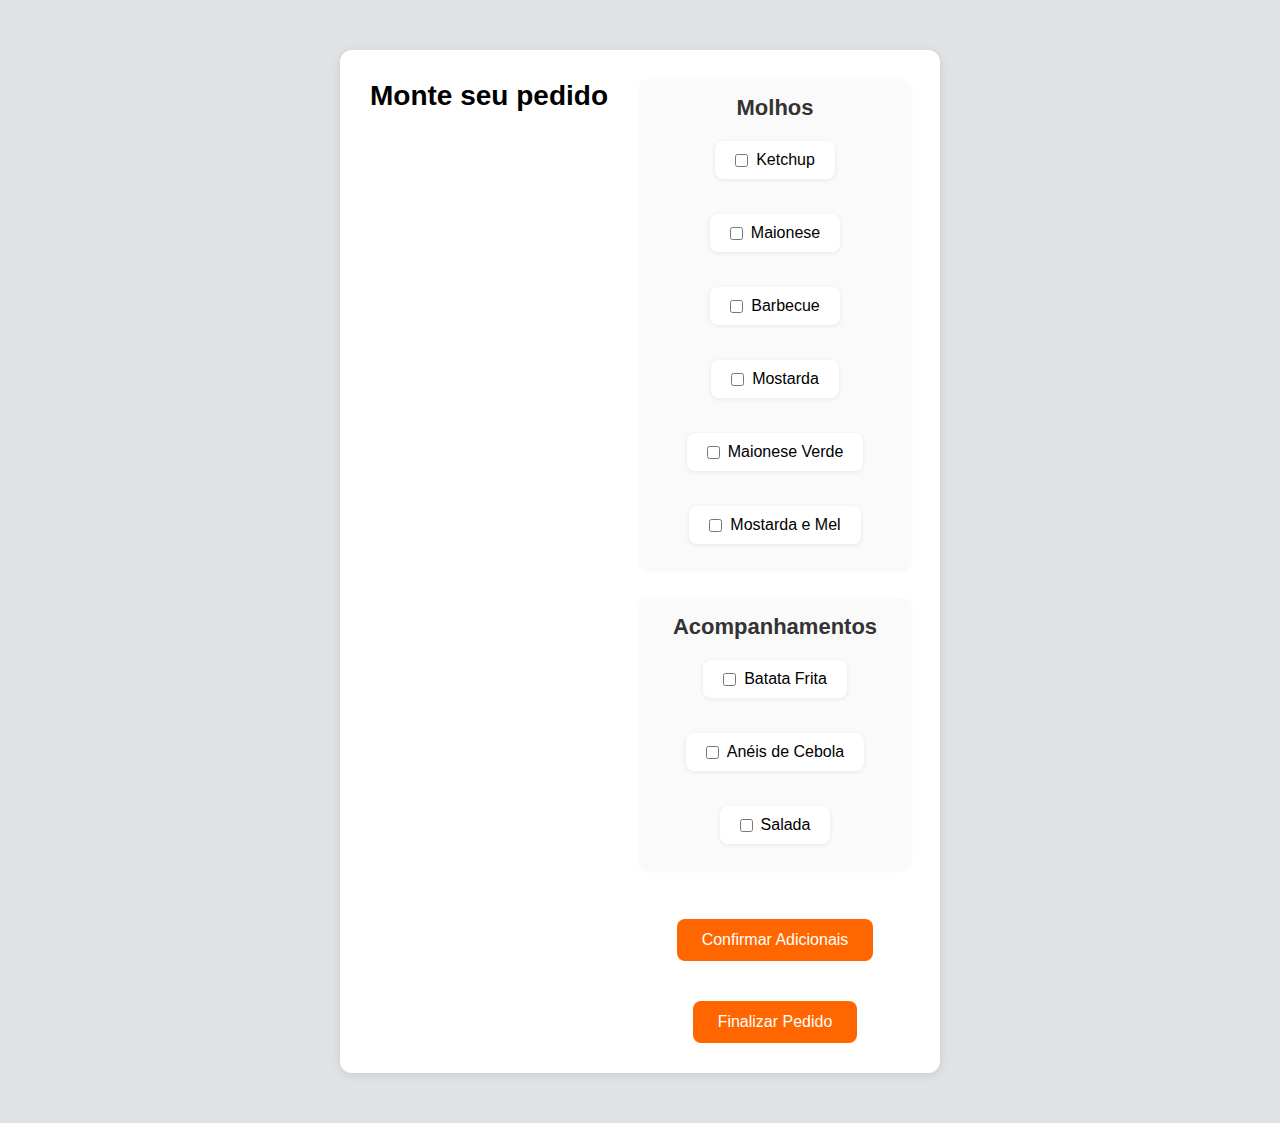
<file: projeto 2.0/adicionais.html>
<!DOCTYPE html>
<html lang="pt-BR">
<head>
  <meta charset="UTF-8">
  <title>Adicionais</title>
  <link rel="stylesheet" href="css/style.css">
  <style>
    
  </style>
</head>
<body>
  <div class="container">
    <h1>Monte seu pedido</h1>
    
    <form>
      <div class="grupo-adicionais">
        <h2>Molhos</h2>
        <div class="opcoes">
          <label><input type="checkbox" name="adicional" value="ketchup"> Ketchup</label>
          <label><input type="checkbox" name="adicional" value="maionese"> Maionese</label>
          <label><input type="checkbox" name="adicional" value="barbecue"> Barbecue</label>
          <label><input type="checkbox" name="adicional" value="mostarda"> Mostarda</label>
          <label><input type="checkbox" name="adicional" value="maionese-verde"> Maionese Verde</label>
          <label><input type="checkbox" name="adicional" value="mostarda-mel"> Mostarda e Mel</label>
        </div>
      </div>

      <div class="grupo-adicionais">
        <h2>Acompanhamentos</h2>
        <div class="opcoes">
          <label><input type="checkbox" name="adicional" value="batata frita"> Batata Frita</label>
          <label><input type="checkbox" name="adicional" value="aneis de cebola"> Anéis de Cebola</label>
          <label><input type="checkbox" name="adicional" value="salada"> Salada</label>
        </div>
      </div>

      <div class="botoes">
        <button type="submit">Confirmar Adicionais</button>
        <button type="button" onclick="window.location.href='index.html'">Finalizar Pedido</button>
      </div>
    </form>
  </div>
</body>
</html>
</file>
<file: projeto 2.0/css/style.css>
*{
    padding: 0;
    margin: 0;
    box-sizing: border-box;
    font-family: 'Poppins', sans-serif;
    list-style: none;
    text-decoration: none;
    scroll-behavior: smooth;
    scroll-padding-top: 3rem;
}
:root{
    --main-color: #2c5752;
    --text-color: #000000;
    --scroll-color: #d6d4e0;
    --other-color: #a9bbb9;
    --bg-color:   #e0e2e4;


    --big-font: 4.5rem;
    --h2-font: 2.6rem;
    --p-font: 1.1rem;
}
body{
    background: var(--bg-color);
    color: var(--text-color);
}

header{
    position: fixed;
    width: 100%;
    top: 0;
    right: 0;
    z-index: 1000;
    display: flex;
    align-items: center;
    justify-content: space-between;
    background: transparent;
    padding: 30px 14px;
    transition: all .50s ease;
}
.logo{
    display: flex;
    align-items: center;
    color: var(--text-color);
    font-size: 33px;
    font-weight: 700;
}
.logo i {
    vertical-align: middle;
    margin-right: 8px;
    color: var(--main-color);
}
.navlist{
    display: flex;
}
.navlist a{
    color: var(--text-color);
    font-size: var(--p-font);
    font-weight: 500;
    margin: 0 20px;
    transition: all .50s ease;
}
.navlist a:hover{
    color: var(--main-color);
}
.navlist a.active{
    color: var(--main-color);
}
.nav-icons{
    display: flex;
    align-items: center;
    padding: 8px 15px;
    background: var(--main-color);
    border-radius: 3rem;
    box-shadow: #44a397 0px 1px 25px;
}
.nav-icons i{
    vertical-align: middle;
    font-size: 25px;
    color: var(--bg-color);
    margin-right: 8px;
    margin-left: 5px;
    transition: all .50s ease;
}
#menu-icon{
    font-size: 32px;
    color: var(--bg-color);
    z-index: 10001;
    cursor: pointer;
    display: none;
}
.nav-icons i:hover{
    transform: scale(1.1);
    color: var(--text-color);
}
section{
    padding: 70px 14% 60px;
}
.home{
    position: relative;
    height: 100vh;
    width: 100%;
    display: grid;
    grid-template-columns: repeat(2,1fr);
    align-items: center;
    gap: 1rem;
}

.home-text h1{
    font-size: var(--big-font);
    font-weight: 700;
    line-height: 1.2;
    margin-bottom: 2rem;
}
span{
    color: var(--main-color);
}
.btn{
    display: inline-block;
    padding: 15px 35px;
    background: var(--other-color);
    color: var(--main-color);
    font-size: var(--main-color);
    font-weight: 500;
    letter-spacing: 1px;
    border-radius: 3rem;
    transition: all .50s ease;
}
.btn i{
    vertical-align: middle;
    margin-left: 9px;
    font-size: 22px;
}
.btn:hover{
    background: var(--main-color);
    color: var(--bg-color);
    box-shadow: #44a397 0px 1px 25px;
}
.btn2{
    display: inline-block;
    margin-left: 30px;
    font-size: var(--p-font);
    font-weight: 500;
    letter-spacing: 1px;
    border-bottom: 3px solid var(--main-color);
    color: var(--main-color);
    transition: all .50s ease;
}
.btn2:hover{
    transform: scale(1.1) translateX(12px);
}
header.sticky{
    padding: 12px 14%;
    background: var(--other-color);
}
.container{
    padding: 20px 14% 60px;
    display: grid;
    grid-template-columns: repeat(auto-fit, minmax(200px, auto));
    gap: 2rem;
    text-align: center;
}
.container-box{
    padding: 43px 43px 43px 43px;
    background: var(--other-color);
    border-radius: 3rem;
}

.container-box img{
    width: 100%;
    max-width: 50px;
    height: auto;
}

.container-box h3{
    font-size: 20px;
    font-weight: bold;
    margin: 16px 0;
}
.container-box a{
    color: var(--scroll-color);
    font-size: var(--p-font);
    letter-spacing: 1px;
    transition: all .50s ease;
}
.container-box a:hover{
    color: var(--main-color);
}

.about{
    display: grid;
    grid-template-columns: repeat(2, 1fr);
    align-items: center;
    gap: 4rem;
}
.about-img img{
    width: 100%;
    height: auto;
}
.about-text h2{
    font-size: var(--h2-font);
    line-height: 1.3;
    margin-bottom: 2rem;
}
.about-text p{
    color: var(--scroll-color);
    font-size: var(--p-font);
    line-height: 30px;
    margin-bottom: 3rem;
}
.middle-text{
    text-align: center;
}
.middle-text h4{
    font-size: 20px;
    font-weight: 700;
    margin-bottom: 10px;
    color: var(--main-color);
}

.middle-text h2{
    font-size: var(--h2-font);
}
.shop-content{
    display: grid;
    grid-template-columns: repeat(auto-fit, minmax(201px, auto));
    gap: 3rem;
    align-items: center;
    margin-top: 6rem;
}
.row{
    position: relative;
    padding: 10px 35px 40px;
    background: var(--other-color);
    border-radius: 3rem;
}

.row img{
    width: 100%;
    height: auto;
    transition: transform .50s ease;
    cursor: pointer;
}

.row h3{
    font-size: 18px;
    margin-bottom: 5px;
    font-weight: 700;
}
.row p{
    color: var(--scroll-color);
    font-size: var(--p-font);
    line-height: 30px;
    margin-bottom: 1.1rem;
}

.in-text{
    display: flex;
    align-items: center;
    justify-content: space-between;
}

.in-text .price h6{
    font-size: 17px;
    color: var(--main-color);
    font-weight: 600;
}

.in-text .s-btnn a{
    display: inline-block;
    padding: 9px 23px;
    background: var(--bg-color);
    color: var(--main-color);
    font-size: 14px;
    font-weight: 500;
    letter-spacing: 1px;
    border-radius: 3rem;
    transition: all .50s ease;
}
.in-text .s-btnn a:hover{
    background: var(--main-color);
    color: var(--bg-color);
    box-shadow: #ff9f0d 0px 1px 25px;
}
.top-icon{
    position: absolute;
    top: 30px;
    left: 35px;
}
.top-icon i {
    font-size: 22px;
    color: var(--main-color);
}
.row-btn{
    text-align: center;
    margin: 6rem;
}

.row img:hover{
    transform: scale(1.1);
}

.review-content{
    display: grid;
    grid-template-columns: repeat(auto-fit, minmax(200px, auto));
    gap: 2rem;
    align-items: center;
    margin-top: 4rem;
}
.box{
    padding: 35px;
    background: var(--other-color);
    border-radius: 3rem;
}

.box p{
    color: var(--scroll-color);
    font-size: var(--p-font);
    line-height: 30px;
    margin-bottom: 1.5rem;
}
.in-box{
    display: flex;
    align-items: center;
    gap: 30px;
}
.bx-img img{
    width: 100%;
    height: auto;
    border-radius: 3rem;
}
.bxx-text h4{
    margin: 5px 0;
    font-size: 18px;
}
.bxx-text h5{
    color: var(--scroll-color);
    font-size: 14px;
    font-weight: 500;
    letter-spacing: 1px;
    margin-bottom: 10px;
}
.retings{
    color: var(--main-color);
    font-size: 18px;
    margin-left: 5px;
}
.contact-contact{
    display: flex;
    align-items: center;
    flex-wrap: wrap;
    flex-direction: column;
}

.contact-img{
    display: flex;
    flex-wrap: wrap;
    text-align: center;
    gap: 4rem;
    margin-bottom: 5rem;
}
.contact-img img{
    width: 100%;
    max-width: 200px;
    height: auto;
    cursor: pointer;
    transition: all .50s ease;
}
.contact-img img:hover{
    transform: scale(0.9);
}
.contact-text{
    text-align: center;
    margin-bottom: 4rem;
}
.contact-text h2{
    font-size: var(--h2-font);
    margin-bottom: 10px;
}
.contact-text p{
   color: var(--scroll-color);
   font-size: var(--p-font);
   max-width: 950px;
   line-height: 30px;
   margin-bottom: 3rem; 
}
.social i{
    display: inline-block;
    font-size: 32px;
    color: var(--scroll-color);
    margin: 0 20px;
    transition: all .50s ease;
}

.social  .crl i{
    color: var(--main-color);
}
.social i:hover{
    color: var(--main-color);
}

.details{
    display: flex;
    flex-wrap: wrap;
    align-items: center;
    gap: 3rem;
}
.main-d a{
    display: flex;
    align-items: center;
    color: var(--text-color);
    font-size: 20px;
    font-weight: 600;

}
.main-d i{
    vertical-align: middle;
    margin-right: 12px;
    font-size: 28px;
    color: var(--main-color);
}

.scroll{
    position: fixed;
    bottom: 2.2rem;
    border-top: 2rem;
    right: 3.3rem;
}
.scroll i{
    font-size: 22px;
    color: var(--main-color);
    background: var(--main-color);
    padding: 10px;
    border-radius: 2rem;
}

@media (max-width: 1545px) {
    header{
        padding: 22px 4%;
        transition: .2s;

    }
    header.sticky{
       padding: 14px 4%;
       transition: .2s; 
    }
    section{
        padding: 50px 4% 40px;
        transition: .2s;
    }
    .container{
        padding: 30px 4% 50px;
    }
}
@media (max-width: 1180px){
    :root{
        --big-font: 4rem;
        --h2-font: 2.2rem;
        --p-font: 15px;
    }
    .home{
        height: 85vh;
    }
}

@media (max-width: 1060px){
    #menu-icon{
        display: inline;
    }
    .navlist{
        position: absolute;
        top: -1000px;
        left: 0;
        right: 0;
        display: flex;
        flex-direction: column;
        text-align: left;
        background: var(--other-color);
        transition: all .50s ease;
    }
    .navlist a{
        display: block;
        padding: 0.5rem;
        margin: 1rem;
        border-left: 2px solid var(--main-color);
    }
    .navlist.open{
        top: 100%;
    }
}
@media (max-width :1045px) {
    :root{
        --big-font: 3.3rem;
        --h2-font: 2rem;
    }
    .about-img img{
        width: 100%;
        max-width: 190px;
        height: auto;
    }
    .home-img img{
        width: 100%;
        max-width: 190px;
        height: auto;
    }
    .home{
        height: 70vh;
    }
}

@media (max-width : 860px){
    .home{
        grid-template-columns: 1fr;
        height: 118vh;
    }
    .home-text{
        padding-top: 60px;
    }
    .home-img{
        text-align: center;
    }
    .about{
        grid-template-columns: 1fr;
    }
    .about-img{
        align-items: center;
    }
}

@media (max-width: 520px){
    .contact-img{
        gap: 1.5px;
    }
    .contact-img img{
        width: 100%;
        max-width: 170px;
        height: auto;
    }
    .social i{
        margin: 0 10px;
    }
    .contact-text p{
        max-width: 100%;
    }
    .details{
        gap: 1.5rem;
    }
}

@media (max-width: 475px) {
    :root{
        --big-font: 2.8rem;
        --h2-font: 2rem;
    }
}
@media (max-width: 440px){
    .home{
        height: 110vh;
        gap: 0.1rem;
    }
}

//CSS tela adicionais

body {
  font-family: Arial, sans-serif;
  background-color: #f3f3f3;
  margin: 0;
  padding: 0;
}

.container {
  max-width: 600px;
  margin: 50px auto;
  background: #fff;
  padding: 30px;
  border-radius: 12px;
  box-shadow: 0 2px 10px rgba(0,0,0,0.1);
  text-align: center;
}

h1 {
  font-size: 28px;
  margin-bottom: 20px;
}

button {
  background-color: #ff6600;
  color: white;
  border: none;
  padding: 12px 25px;
  font-size: 16px;
  border-radius: 8px;
  cursor: pointer;
  margin-top: 20px;
}

button:hover {
  background-color: #e55d00;
}

label {
  display: block;
  margin: 10px 0;
  font-size: 18px;
}

.grupo-adicionais {
      margin-bottom: 30px;
      padding: 15px;
      background: #fafafa;
      border-radius: 8px;
      box-shadow: 0 1px 5px rgba(0,0,0,0.05);
    }

    .grupo-adicionais h2 {
      margin-bottom: 10px;
      font-size: 22px;
      color: #333;
    }

    .opcoes {
      display: flex;
      flex-wrap: wrap;
      justify-content: center;
      gap: 15px;
    }

    .opcoes label {
      background: #fff;
      padding: 10px 20px;
      border-radius: 8px;
      box-shadow: 0 1px 5px rgba(0,0,0,0.08);
      cursor: pointer;
      font-size: 16px;
      display: flex;
      align-items: center;
      gap: 8px;
    }

    .botoes {
      margin-top: 30px;
      display: flex;
      justify-content: space-around;
      flex-wrap: wrap;
      gap: 20px;
    }
</file>
